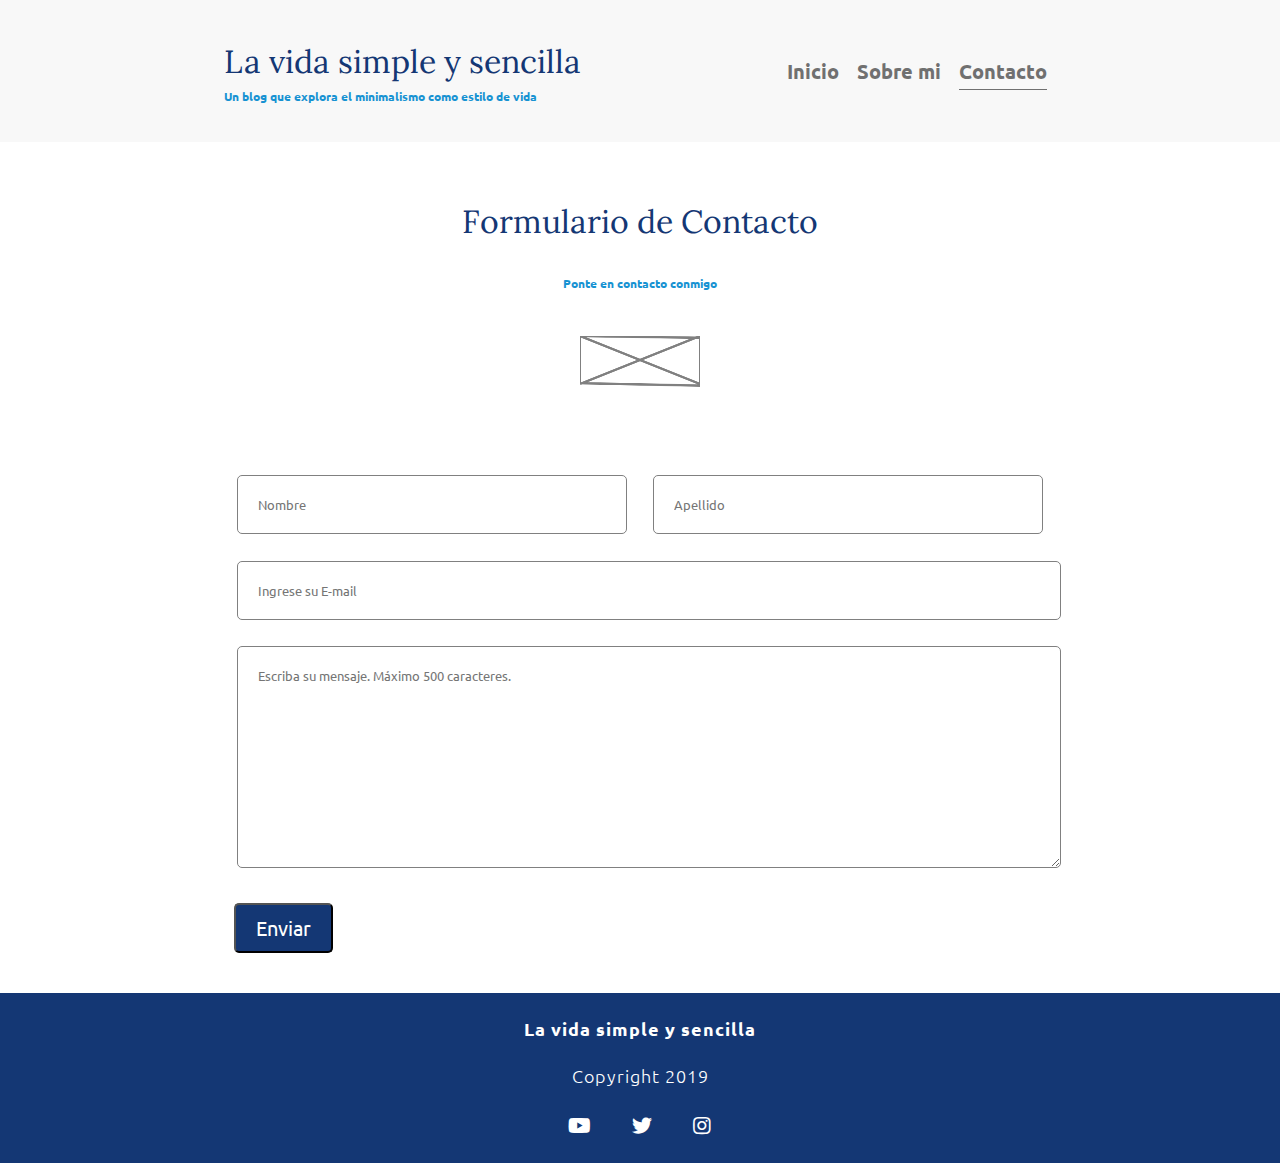
<file: contacto.html>
<!DOCTYPE html>
<html>
  <head>
    <!-- Google Fonts -->
    <link
      href="https://fonts.googleapis.com/css?family=Lora|Ubuntu:300,400,700&display=swap"
      rel="stylesheet"
    />
    <!-- font-awesome -->
    <link
      href="https://cdnjs.cloudflare.com/ajax/libs/font-awesome/5.9.0/css/all.css"
      rel="stylesheet"
    />
    <meta name="viewport" content="initial-scale=1" />
    <link rel="stylesheet" href="./styles.css" />
  </head>

  <body>
    <header>
      <div class="contenedor-header">
        <div class="titulo">
          <h1>La vida simple y sencilla</h1>
          <p class="subtitulo">
            Un blog que explora el minimalismo como estilo de vida
          </p>
        </div>
        <button id="btn-hambur" class="abrir-nav">&#9776;</button>
        <nav class="nav">
          <button class="cerrar-nav">&times;</button>
          <ul class="lista-nav">
            <li>
              <a class="nav-link" href="index.html">Inicio</a>
            </li>
            <li><a class="nav-link" href="sobre-mi.html">Sobre mi</a></li>
            <li>
              <a class="pagina-actual nav-link" href="contacto.html"
                >Contacto</a
              >
            </li>
          </ul>
        </nav>
      </div>
    </header>

    <main>
      <div class="header-contacto">
        <h2 class="titulo">Formulario de Contacto</h2>
        <p class="subtitulo">Ponte en contacto conmigo</p>
        <br />
        <canvas id="canvas">
          Tu navegador no soporta canvas.
          <!-- Mensaje para mostrar si el navegador no soporta la etiqueta canvas -->
        </canvas>
      </div>
      <form id="formulario" class="form" method="GET">
        <div class="formulario-flex">
          <input
            id="nombre"
            type="text"
            placeholder="Nombre"
            maxlength="60"
            required
            class="inputContacto"
          />
          <input
            id="apellido"
            type="text"
            placeholder="Apellido"
            maxlength="60"
            required
            class="inputContacto"
          />
        </div>
        <input
          id="email"
          type="email"
          maxlength="60"
          pattern="[^@\s]+@[^@\s]+\.[^@\s]+"
          placeholder="Ingrese su E-mail"
          class="inputContacto"
        />
        <textarea
          id="mensaje"
          maxlength="500"
          placeholder="Escriba su mensaje. Máximo 500 caracteres."
        ></textarea>
        <button id="btn-formulario" type="submit" class="btn-form">
          Enviar
        </button>
      </form>
    </main>

    <footer>
      <p><strong>La vida simple y sencilla</strong></p>
      <p>Copyright 2019</p>
      <ul class="social-list">
        <li id="youtube" class="social-item">
          <a
            target="_blank"
            href="https://www.youtube.com/user/blackboxfilmcompany"
            class="social-link"
            ><i class="fab fa-youtube"></i
          ></a>
        </li>
        <li id="twitter" class="social-item">
          <a
            target="_blank"
            href="https://twitter.com/mattdavella?lang=es"
            class="social-link"
            ><i class="fab fa-twitter"></i
          ></a>
        </li>
        <li id="instagram" class="social-item">
          <a
            target="_blank"
            href="https://www.instagram.com/mattdavella/?hl=es"
            class="social-link"
            ><i class="fab fa-instagram"></i
          ></a>
        </li>
      </ul>
    </footer>
  </body>
  <script type="text/javascript" src="./nav.js"></script>
  <script type="text/javascript" src="./validacion.js"></script>
  <script type="text/javascript" src="./canvas.js"></script>
  <script type="text/javascript" src="./animacion.js"></script>
</html>
</file>
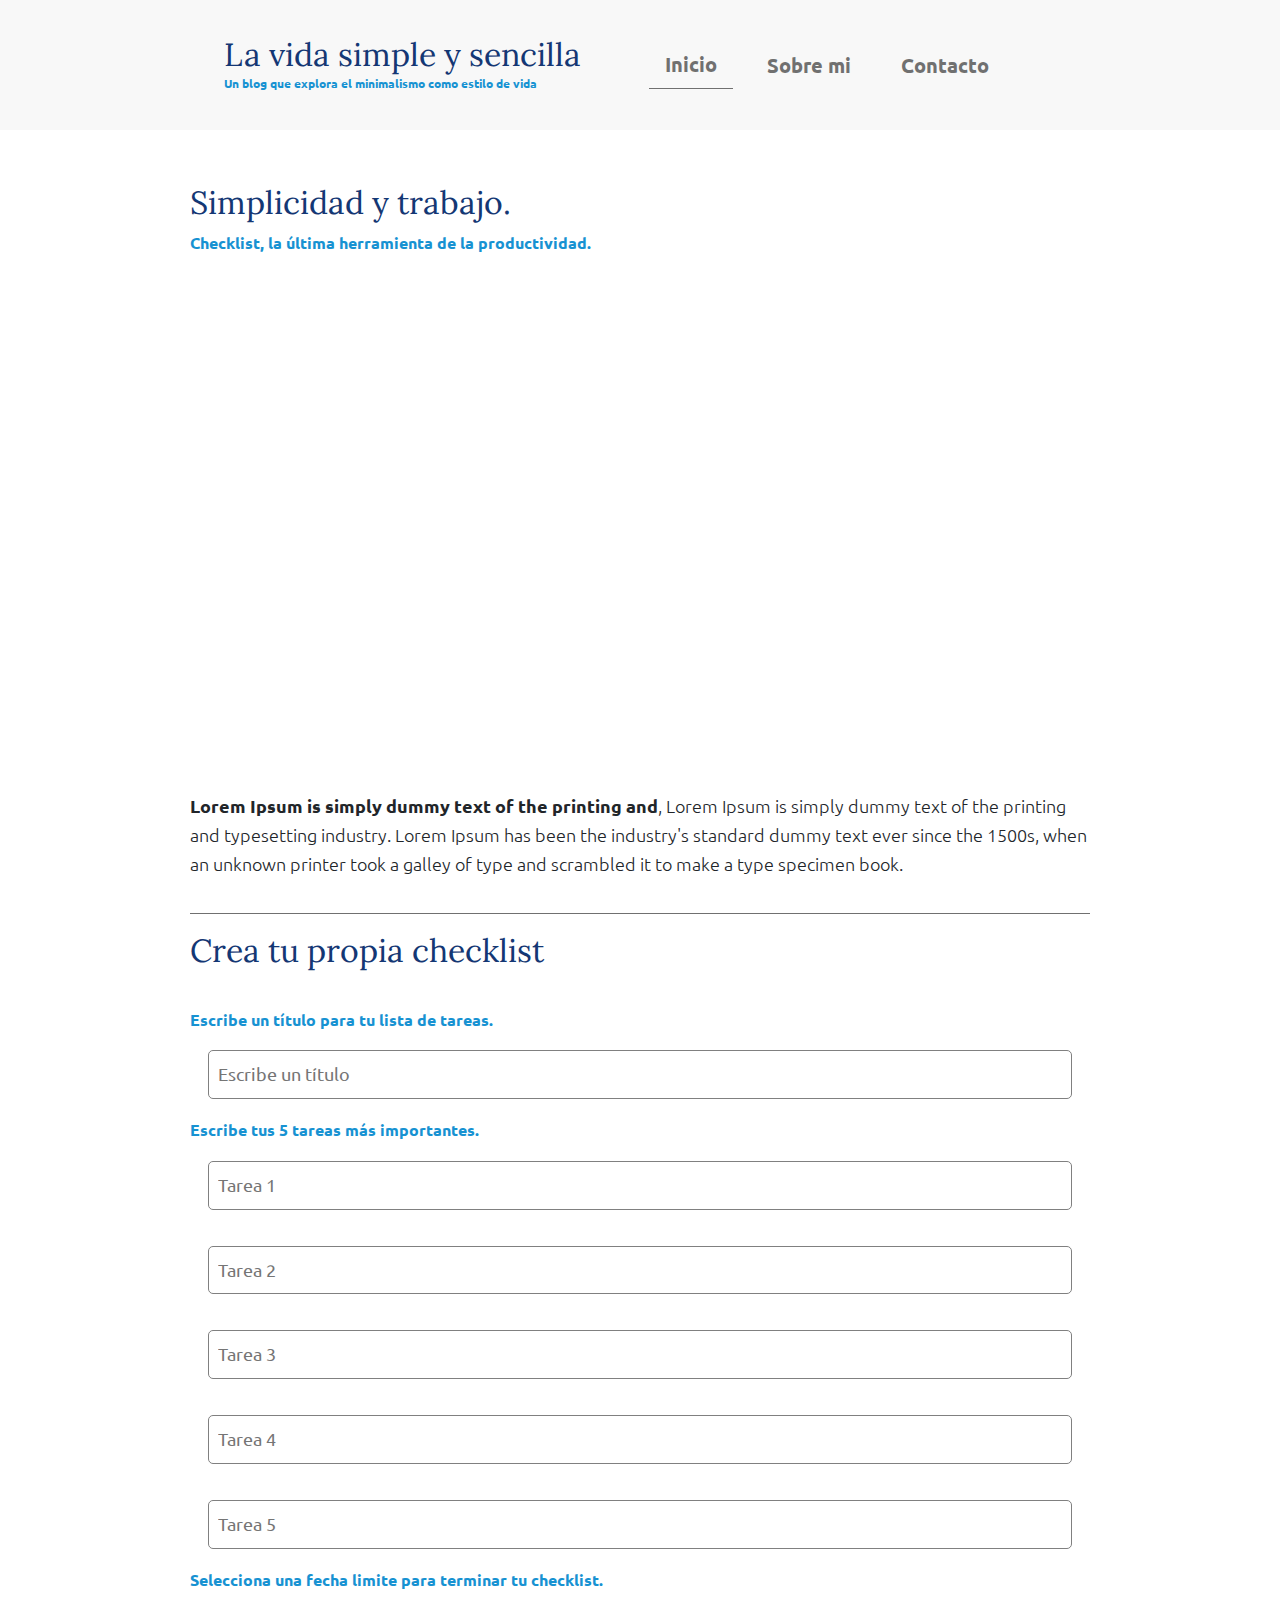
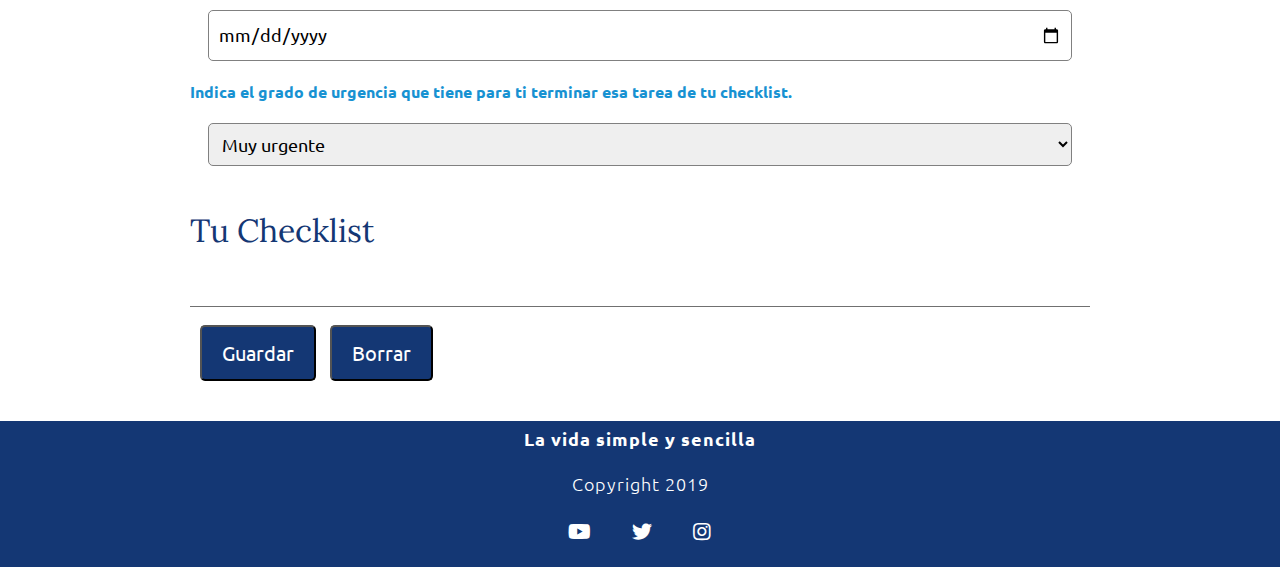
<file: post.html>
<!DOCTYPE html>
<html>
  <head>
    <!-- Bootstrap -->
    <link
      rel="stylesheet"
      href="https://maxcdn.bootstrapcdn.com/bootstrap/4.0.0/css/bootstrap.min.css"
      integrity="sha384-Gn5384xqQ1aoWXA+058RXPxPg6fy4IWvTNh0E263XmFcJlSAwiGgFAW/dAiS6JXm"
      crossorigin="anonymous"
    />
    <!-- Google Fonts -->
    <link
      href="https://fonts.googleapis.com/css?family=Lora|Ubuntu:300,400,700&display=swap"
      rel="stylesheet"
    />
    <!-- font-awesome -->
    <link
      href="https://cdnjs.cloudflare.com/ajax/libs/font-awesome/5.9.0/css/all.css"
      rel="stylesheet"
    />
    <meta name="viewport" content="initial-scale=1" />
    <link rel="stylesheet" href="./styles.css" />
  </head>

  <body>
    <header>
      <div class="contenedor-header">
        <div class="titulo">
          <h1>La vida simple y sencilla</h1>
          <p class="subtitulo">
            Un blog que explora el minimalismo como estilo de vida
          </p>
        </div>
        <button id="btn-hambur" class="abrir-nav">&#9776;</button>
        <nav class="nav">
          <button class="cerrar-nav">&times;</button>
          <ul class="lista-nav">
            <li>
              <a class="pagina-actual nav-link" href="index.html">Inicio</a>
            </li>
            <li><a class="nav-link" href="sobre-mi.html">Sobre mi</a></li>
            <li><a class="nav-link" href="contacto.html">Contacto</a></li>
          </ul>
        </nav>
      </div>
    </header>

    <div class="contenedor contenedor-flex">
      <main class="main">
        <article class="articulo-principal">
          <h2 class="articulo-titulo">
            Simplicidad y trabajo.
          </h2>
          <p class="subtitulo fuentePost">
            Checklist, la última herramienta de la productividad.
          </p>
          <br/>
          <div class="video-youtube">
            <iframe
              width="560"
              height="315"
              src="https://www.youtube.com/embed/8n2vL2I__WY"
              frameborder="0"
              allow="accelerometer; autoplay; encrypted-media; gyroscope; picture-in-picture"
              allowfullscreen
            ></iframe>
          </div>
          <p class="articulo-parrafo">
            <strong>Lorem Ipsum is simply dummy text of the printing and</strong
            >, Lorem Ipsum is simply dummy text of the printing and typesetting
            industry. Lorem Ipsum has been the industry's standard dummy text
            ever since the 1500s, when an unknown printer took a galley of type
            and scrambled it to make a type specimen book.
          </p>
        </article>
        <article class="articulo-principal">
          <h2 class="articulo-titulo">
            Crea tu propia checklist
          </h2>

          <br />
          
          <p class="subtitulo fuentePost">
            Escribe un título para tu lista de tareas.
          </p>
          <input 
            class="inputChecklist"
            id="tituloChecklist"
            type="text"
            placeholder="Escribe un título"
          />
          <p class="subtitulo fuentePost">
            Escribe tus 5 tareas más importantes.
          </p>
          <input 
          class="inputChecklist"
           id="check0" 
           placeholder="Tarea 1">
          <input class="inputChecklist" id="check1" placeholder="Tarea 2">
          <input class="inputChecklist" id="check2" placeholder="Tarea 3">
          <input class="inputChecklist" id="check3" placeholder="Tarea 4">
          <input class="inputChecklist" id="check4" placeholder="Tarea 5">
            
        </input>
          <p class="subtitulo fuentePost">
            Selecciona una fecha limite para terminar tu checklist.
          </p>
          <input 
          class="inputChecklist"
          type="date" 
          id="fecha" />
          <p class="subtitulo fuentePost">
            Indica el grado de urgencia que tiene para ti terminar esa tarea de
            tu checklist.
          </p>
          <select id="urgencia">
            <option>Muy urgente</option>
            <option>Urgente</option>
            <option>Poco urgente</option>
          </select>
          <br/>
           
            <h2 class='articulo-titulo'>Tu Checklist</h2><br />
            <div id="alert" class="alert alert-success alert-dismissible fade show confirmacion" role="alert">
              <h4 class="alert-heading">Checklist</h4>
              <p>Tus tareas se han guardado exitosamente.</p>
              <button type="button" class="close" data-dismiss="alert" aria-label="Close">
                <span aria-hidden="true">&times;</span>
              </button>
            </div><div id="alert2" class="alert alert-warning alert-dismissible fade show confirmacion" role="alert">
              <h4 class="alert-heading">Checklist</h4>
              <p>Lo sentimos. Sólo puedes tener una checklist.<br/>
              Para crear una nueva haz click en "Borrar", luego escribe tu nueva checklist y guardala.
              </p>
              <button type="button" class="close" data-dismiss="alert" aria-label="Close">
                <span aria-hidden="true">&times;</span>
              </button>
            </div>
            <div class="mostrarChecklist" id="caja">
          </div>
        </article>
        <button id="guardar" class="btn-form">Guardar</button>
        <button onclick="borrar()" class="btn-form">Borrar</button>
      </main>
    </div>

    <footer>
      <p><strong>La vida simple y sencilla</strong></p>
      <p>Copyright 2019</p>
      <ul class="social-list">
        <li id="youtube" class="social-item">
          <a
            target="_blank"
            href="https://www.youtube.com/user/blackboxfilmcompany"
            class="social-link"
            ><i class="fab fa-youtube"></i
          ></a>
        </li>
        <li id="twitter" class="social-item">
          <a
            target="_blank"
            href="https://twitter.com/mattdavella?lang=es"
            class="social-link"
            ><i class="fab fa-twitter"></i
          ></a>
        </li>
        <li id="instagram" class="social-item">
          <a
            target="_blank"
            href="https://www.instagram.com/mattdavella/?hl=es"
            class="social-link"
            ><i class="fab fa-instagram"></i
          ></a>
        </li>
      </ul>
    </footer>
  </body>
  <script type="text/javascript" src="./video.js"></script>
  <script type="text/javascript" src="./nav.js"></script>
  <script type="text/javascript" src="./animacion.js"></script>
  <script type="text/javascript" src="./webstorage.js"></script>
  <script
    src="https://code.jquery.com/jquery-3.2.1.slim.min.js"
    integrity="sha384-KJ3o2DKtIkvYIK3UENzmM7KCkRr/rE9/Qpg6aAZGJwFDMVNA/GpGFF93hXpG5KkN"
    crossorigin="anonymous"
  ></script>
  <script
    src="https://cdnjs.cloudflare.com/ajax/libs/popper.js/1.12.9/umd/popper.min.js"
    integrity="sha384-ApNbgh9B+Y1QKtv3Rn7W3mgPxhU9K/ScQsAP7hUibX39j7fakFPskvXusvfa0b4Q"
    crossorigin="anonymous"
  ></script>
  <script
    src="https://maxcdn.bootstrapcdn.com/bootstrap/4.0.0/js/bootstrap.min.js"
    integrity="sha384-JZR6Spejh4U02d8jOt6vLEHfe/JQGiRRSQQxSfFWpi1MquVdAyjUar5+76PVCmYl"
    crossorigin="anonymous"
  ></script>
</html>
</file>
<file: styles.css>
/* Generales */

body {
  margin: 0;
  font-family: "Ubuntu", sans-serif;
  font-size: 1.125rem;
  font-weight: 300;
  line-height: 1.6;
}

/* Img y video */

img,
video {
  max-width: 100%;
  display: block;
  border-radius: 5px;
}

.imagen-sobreMi {
  max-height: 550px;
  width: 100%;
  object-fit: cover;
  margin-bottom: 2em;
  border-radius: 5px;
}
.video-youtube {
  text-align: center;
}
iframe {
  border-radius: 5px;
  max-width: 900px;
  width: 100%;
  min-height: 300px;
  max-height: 900px;
}

/* =================
Tipografia
================= */

h1,
h2,
h3 {
  font-family: "Lora", serif;
  font-weight: 400;
  color: #143774;
  margin-top: 0;
}

h1 {
  font-size: 2rem;
  margin: 0;
}

h3 {
  color: #1792d2;
}

a {
  color: #1792d2;
}

a:hover,
a:focus {
  color: #143774;
}

strong {
  font-weight: 700;
}

.titulo {
  font-size: 2rem;
}

.subtitulo {
  font-weight: 700;
  color: #1792d2;
  font-size: 0.75rem;
  margin: 0;
}
.fuentePost {
  font-size: 1rem;
}
.tarea {
  font-size: 1.125rem;
  font-weight: bold;
  letter-spacing: 1px;
  text-transform: capitalize;
}

/* =================
Layout con Flexbox
================= */

.contenedor {
  width: 90%;
  max-width: 900px;
  margin: 0 auto;
}

.contenedor-flex {
  display: flex;
  flex-direction: column;
  justify-content: space-between;
}

header {
  background: #f8f8f8;
  padding: 2em 0;
  margin-bottom: 3em;
  display: flex;
  justify-content: space-evenly;
}
.header-contacto {
  text-align: center;
  font-size: 1.5em;
  margin-bottom: 2em;
}
.contenedor-header {
  display: flex;
  width: 100%;
  justify-content: space-between;
}
.form {
  width: 65%;
  margin: 0em auto;
}
textarea,
input {
  outline: none;
}

.inputContacto {
  width: 94%;
  font-family: inherit;
  margin: 1em;
  padding: 1.5em;
  border-radius: 5px;
  transform: scale(1);
  transition: transform 250ms;
  border: 1px solid grey;
}
.inputContacto:focus {
  transform: scale(1.1);
}
.inputChecklist,
select {
  font-family: inherit;
  margin: 1em;
  border-radius: 5px;
  border: 1px solid grey;
  padding: 0.5em;
}

textarea {
  width: 94%;
  min-height: 180px;
  border: 1px solid grey;
  font-family: inherit;
  margin: 1em 1em 2em 1em;
  padding: 1.5em;
  border-radius: 5px;

  transition: transform 250ms;
}

.btn-form {
  background-color: #143774;
  font-family: inherit;
  font-size: 1rem;
  padding: 0.5em 1em;
  color: #ffffff;
  border-radius: 5px;
  margin-left: 10px;
  margin-bottom: 2em;
  cursor: pointer;
  transition: 0.5s;
  transform: scale(1);
}

.btn-form:hover,
.btn-form:focus {
  background-color: #1792d2;
  transform: scale(1.1);
}

/* FOOTER */

footer {
  bottom: 0em;
  left: 0em;
  width: 100%;
  line-height: 1.6;
  letter-spacing: 1px;
  background: #143774;
  color: white;
  text-align: center;
  padding: 0.25em 0;
}

.social-list {
  list-style: none;
  padding: 0;
  display: flex;
  justify-content: center;
}

.social-link {
  color: #ffffff;
  font-size: 1.25rem;
  margin: 0em 1em;
  transition: 0.4s;
  transform: scale(1);
}

.social-link:hover,
.social-link:focus {
  color: #39a0ed;
  transform: scale(1.1);
}

@media (min-width: 675px) {
  .contenedor-flex {
    flex-direction: row;
  }

  main {
    width: 100%;
  }
  .formulario-flex {
    display: flex;
    width: 100%;
  }
}

/* Botonera */
.botonera {
  background-color: black;
  text-align: center;
  padding: 0.5em 0em;
}
.btn-video {
  margin: 0em 0.25em;
  color: black;
  background-color: lightgray;
  font-size: 0.75rem;
  padding: 0.5em 1em;
  border-radius: 5px;
}
.btn-video:hover {
  opacity: 0.7;
  cursor: pointer;
}
#off {
  display: none;
}

/* NAV */

.nav {
  position: fixed;
  background-color: black;
  color: #143774;
  width: 100%;
  top: 0;
  bottom: 0;
  left: 100%;
  right: 0;
  z-index: 100;
  transform: translateX(0%);
  transition: transform 250ms ease-in-out;
}

.nav-abierta {
  transform: translateX(-100%);
}
.cerrar-nav {
  border: 0;
  background: 0;
  color: #39a0ed;
  font-weight: 700;
  font-size: 3rem;
  cursor: pointer;
  position: absolute;
}
.abir-nav {
  border: 0;
  background: 0;
  cursor: pointer;
  padding: 0.5em;
  margin-left: auto;
  font-weight: 700;
  width: 100%;
}
#btn-hambur {
  font-size: 2rem;
  color: #143774;
  border: none;
  background-color: #f8f8f8;
}
.lista-nav {
  list-style: none;
  display: flex;
  height: 100%;
  flex-direction: column;
  justify-content: space-evenly;
  align-items: center;
  margin: 0;
  padding: 0;
}

.nav-link {
  font-weight: bold;
  font-size: 2rem;
  text-decoration: none;
}
.nav-link:hover {
  color: #39a0ed;
  cursor: pointer;
}

@media (min-width: 675px) {
  /* nav */

  .abrir-nav,
  .cerrar-nav {
    display: none;
  }
  .contenedor-header {
    width: 65%;
    justify-content: space-between;
  }

  .nav {
    position: initial;
    background-color: #f8f8f8;
  }
  .titulo {
    width: 100%;
  }

  .lista-nav {
    flex-direction: row;
    justify-content: flex-end;
  }

  .nav-link {
    font-size: 1.25rem;
  }

  nav ul {
    list-style: none;
    padding: 0;
    display: flex;
    justify-content: center;
  }

  nav li {
    margin-left: 2em;
  }

  nav a {
    text-decoration: none;
    color: #707070;
    font-weight: 700;
    padding: 0.25em 0;
  }

  nav a:hover,
  nav a:focus {
    color: #1792d2;
  }

  .pagina-actual {
    border-bottom: 1px solid #707070;
  }

  .pagina-actual:hover {
    color: #707070;
  }

  nav li {
    margin: 0em 0.5em;
  }
  .contenedor-svg {
    display: flex;
  }
  .miHistoriaPersonal {
    margin-left: 2em;
  }
  #canvas {
    height: 400px;
    width: 400px;
  }
  iframe {
    width: 100%;
    min-height: 500px;
    max-height: 900px;
  }
  .btn-form {
    font-size: 1.25rem;
  }
}

/* articulos */

.articulo-principal {
  border-bottom: #707070 1px solid;
  padding-bottom: 1em;
  margin-bottom: 1em;
}

.articulo-reciente {
  display: flex;
  flex-direction: column;
  margin-bottom: 2em;
}

.articulo-reciente-principal {
  order: 2;
}

.articulo-reciente-secundario {
  order: 1;
}
.articulo-imagen {
  order: -2;
  height: 300px;
  width: 100%;
  object-fit: cover;
}

@media (min-width: 675px) {
  .articulo-reciente {
    flex-direction: row;
    justify-content: space-between;
  }

  .articulo-reciente-principal {
    width: 68%;
  }

  .articulo-reciente-secundario {
    width: 30%;
  }

  .articulo-principal {
    display: flex;
    flex-direction: column;
  }

  .articulo-imagen {
    order: -2;
    height: 300px;
    width: 100%;
    object-fit: cover;
    /* object-position: left; */
  }

  .articulo-info {
    order: -1;
  }
}

@media (prefers-reduced-motion: no-preference) {
  .animacion {
    animation: icons infinite 2s linear;
  }
}

@keyframes icons {
  from {
    /* transform: rotate(0deg); */
    transform: scale(1);
  }
  to {
    /* transform: rotate(360deg); */
    transform: scale(1.5);
  }
}

/* Animacion finanzas */
#svg {
  max-height: 300px;
  max-width: 300px;
}
#canvas {
  width: 120px;
  height: 60px;
}

/* Alert webstorage */
.confirmacion {
  display: none;
}
</file>
